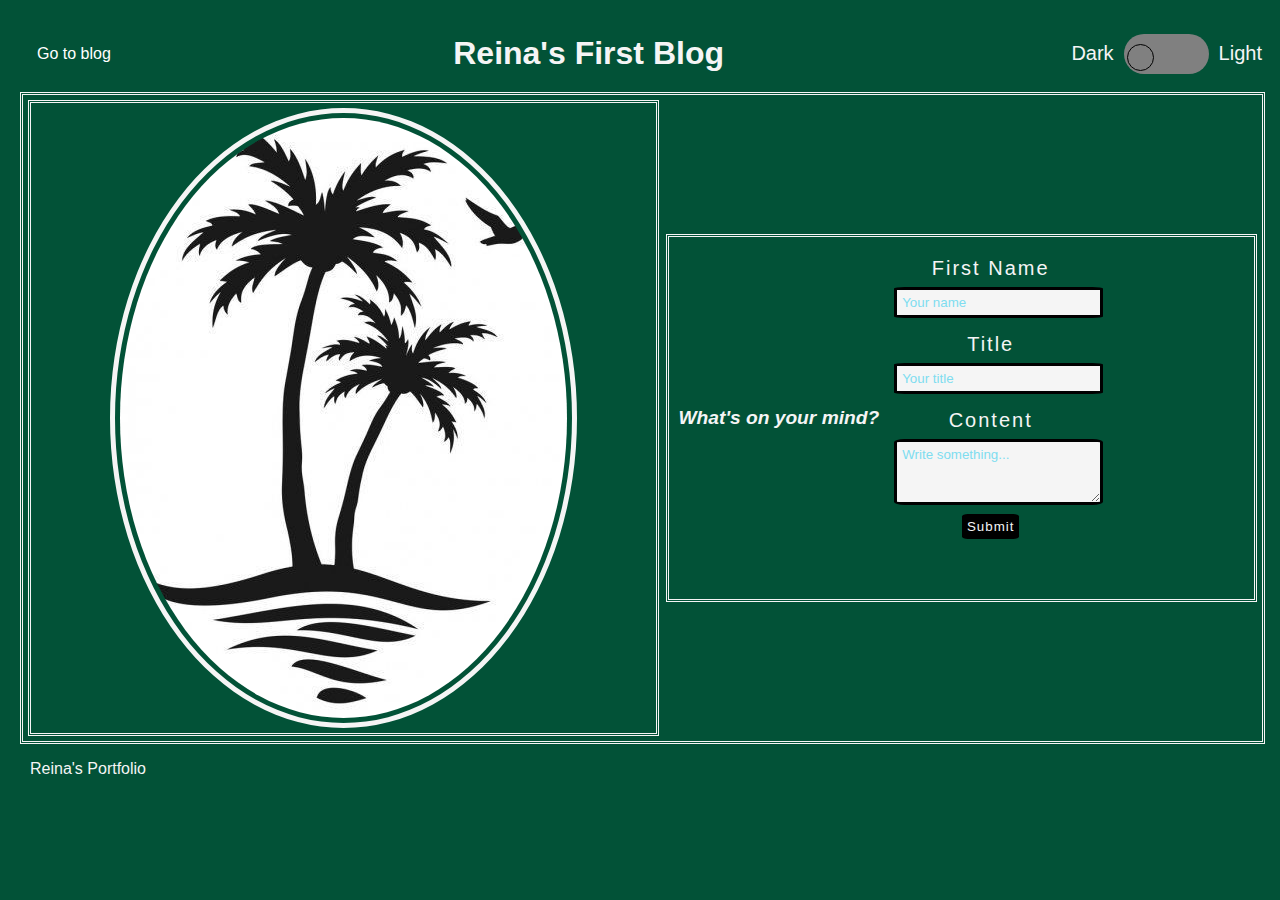
<file: index.html>
<!DOCTYPE html>
<html lang="en">
<head>
    <meta charset="UTF-8">
    <meta name="viewport" content="width=device-width, initial-scale=1.0">
    <title>Reina's First Blog</title>
<!-- Common styles and Dark/Ligh theme -->
 <link rel="stylesheet" href="./assets/css/styles.css">
 <!-- Style the Form -->
  <link rel="stylesheet" href="./assets/css/form.css">
</head>
<body class="dark">
    <!-- theme change -->
    <div>
      <!-- Header -->
      <header>
        <div class="blogs">
            <a href="./blog.html" class="blogLink">Go to blog</a>
          </div>
  
          <h1>Reina's First Blog</h1>
          <!-- Theme switcher -->
          <div class="toggleSwitch row">
            <div class="col">
              <p>Dark</p>
            </div>
            <label class="switch col">
              <input type="checkbox" id="themeSwitcher" />
              <span class="slider round"></span>
            </label>
            <div class="col">
              <p>Light</p>
            </div>
          </div>
        </header>
        <section class="blogForm">
            <!-- logo -->
            <section class="image">
              <img class="icon-img" src="./assets/images/darkpalmtrees.jpg" alt="Image" />
            </section>
            <section class="blogForm sectionCenter">
                <h2>What's on your mind?</h2>
        
                <form class="form" action="./blog.html" method="GET">

           <!-- Name,Title and Content input -->
          
           <div class="formRow">
            <label for="name" class="formLabel">First Name</label>
            <input
              type="text"
              id="name"
              placeholder="Your name"
              class="formInput"
            />
          </div>

        
          <div class="formRow">
            <label for="title" class="formLabel">Title</label>
            <input
              type="text"
              id="title"
              placeholder="Your title"
              class="formInput"
            />
          </div>
        
          <div class="formRow">
            <label for="content" class="formLabel">Content</label>
            <textarea
              id="content"
              placeholder="Write something..."
              class="formTextarea"
            ></textarea>
          </div>
          <button type="submit" class="btn btn-block" id="submit-btn">
            submit
          </button>

          <div id="msg"></div>
          </form>
        </section>
      </section>
    </div>
    <footer>
      <ul class="footerLinks">
        <li>
          <a
            href="https://reina2024.github.io/portfolio/"

            class="footerLink"
            target="_blank"
            >Reina's Portfolio</a
          >
        </li>
    </footer>
<body>
    <script src="./assets/js/logic.js"></script>
    <script src="./assets/js/form.js"></script>
</body>
</html>
</file>
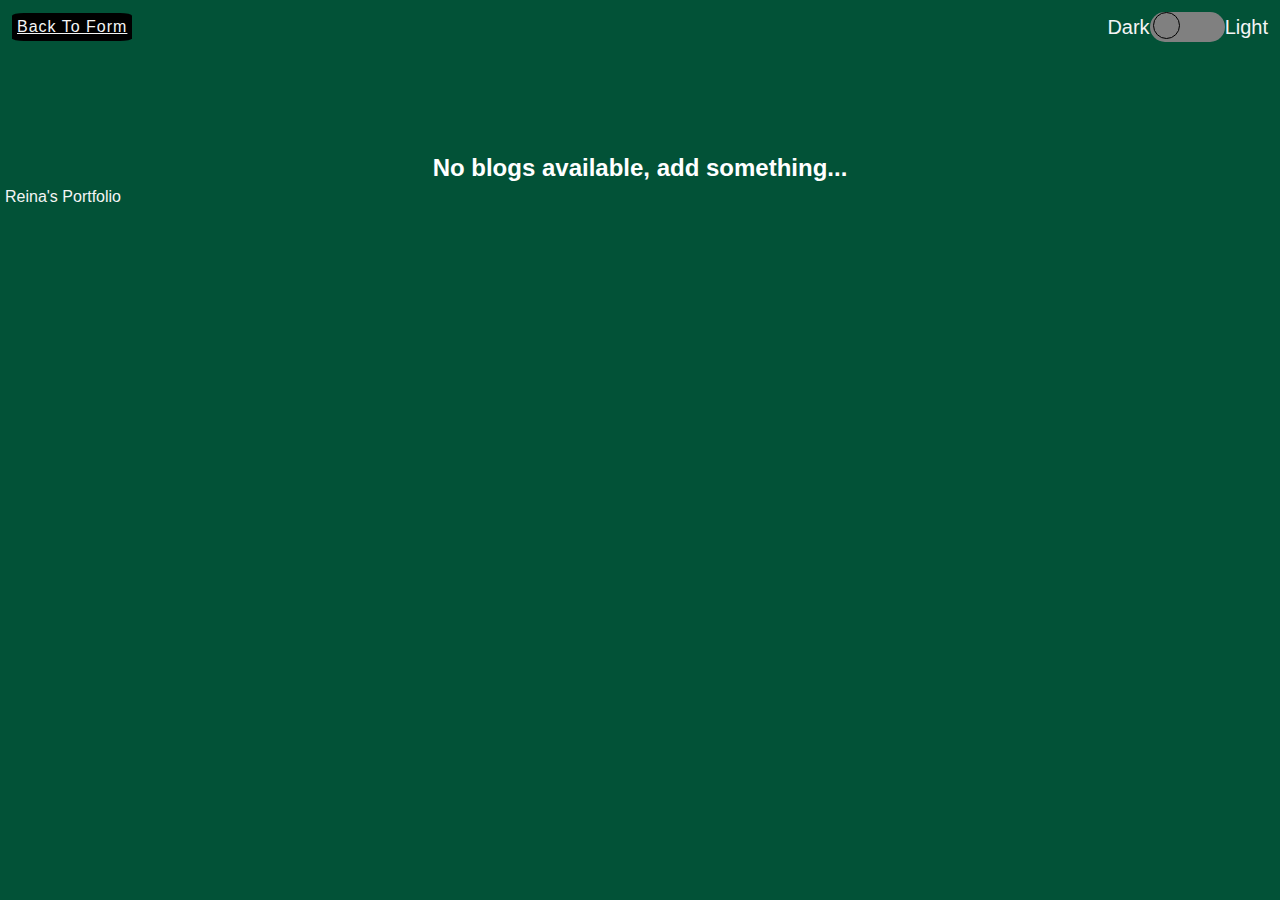
<file: blog.html>
<!DOCTYPE html>
<html lang="en">
<head>
    <meta charset="UTF-8">
    <meta name="viewport" content="width=device-width, initial-scale=1.0">
    <title>Blogs</title>
    <!-- common styles -->
    <link rel="stylesheet" href="./assets/css/styles.css" />
    <!-- blog styles -->
    <link rel="stylesheet" href="./assets/css/blog.css" />
</head>
<body class="dark">
    <div>
      <header>
        <!-- back button -->
        <div class="backLink">
          <a href="./index.html" class="btn">Back to Form</a>
        </div>
        <div class="toggleSwitch row">
          <div class="col">
            <p>Dark</p>
          </div>
          <label class="switch col">
            <input type="checkbox" id="themeSwitcher" />
            <span class="slider round"></span>
          </label>
          <div class="col">
            <p>Light</p>
          </div>
        </div>
      </header>
      <section class="blogsList"></section>
    </div>
    <footer>
     <ul class="footerLinks">
        <li>
          <a
            href="https://reina2024.github.io/portfolio/"

            class="footerLink"
            target="_blank"
            >Reina's Portfolio</a
          >
        </li>
    </footer>

    <script src="./assets/js/logic.js"></script>
    <script src="./assets/js/blog.js"></script>
</body>
</html>
</file>
<file: assets/css/styles.css>
* {
    font-family:Arial, Helvetica, sans-serif;
    /* box-sizing: border-box; */
    margin: 0;
    padding: 5px;
  }
  
  header {
    display: flex;
    justify-content: space-between;
    align-items: center;
    width: 100%;
    padding: 12px;
  }

  .image {
    display: flex;
    justify-content: center;
    align-items: center;
    border: 3px double;
    margin-right: 2px;
    width: 50%;
  }
  /* light and dark styles */
  .dark .image {
    background-color: #025237;

  }
  
  .light .image {
    background-color: #7fddf0;
    background-image: url(../images/Palmtrees.png);
    background-position: center;
    
  }
  
  .icon-img {
    width: fit-content;
    height: fit-content;
    border-radius: 60%;
    object-fit: fill;
    border: 5px;
    border-style: solid;
    padding: 5px;
  }

  
   .blogForm { 
    width: auto;
    margin-left: 5px;
    text-align: center;
    align-items: center;
    display: flex;
    flex: 1;
    height: auto;
    border: 3px double;
   } 
  
  .toggleSwitch {
    display: flex;
    font-size: 20px;
    align-items: center;
  }
  
  /*Switch button */
.switch {
    position: relative;
    display: inline-block;
    width: 75px;
    height: 30px;
  }
  

  .switch input {
    opacity: 0;
    width: 0;
    height: 0;
  }
  
  /* The slider */
  .slider {
    position: absolute;
    cursor: pointer;
    top: 0;
    left: 0;
    right: 0;
    bottom: 0;
    background-color: grey;
    -webkit-transition: 0.5s;
    transition: 0.5s;
  }


  .slider:before {
    position: absolute;
    content: "";
    height: 25px;
    width: 25px;
    left: 3px;
    bottom: 3px;
    background-color: grey;
    -webkit-transition: 0.5s;
    transition: 0.5s;
  }
  
  input:checked + .slider {
    background-color:#e7c920 ;
  }
  
  input:focus + .slider {
    box-shadow: inset 0px 5px 10px (black),
      inset 0px -5px 10px (darkgray);
  }
  
  input:checked + .slider:before {
    -webkit-transform: translateX(30px);
    -ms-transform: translateX(30px);
    transform: translateX(30px);
  }
  
  /* Rounded sliders */
  .slider.round {
    border-radius: 30px;
  }
  
  .slider.round:before {
    border-radius: 50%;
    border: 1px solid black;
  }
  
  /* Dark Mode */
  .dark {
    background-color: #025237;
    color: whitesmoke;
    height: fit-content;
  }
  
  /* Light Mode */
  .light {
    background-color: #7fddf0;
    color: black;
    height: fit-content;
  }
  
  .dark .footerLink {
    color: whitesmoke;
  }
  
  .light .footerLink {
    color: black;
  }
  
  .blogForm h2 {
    font-family: Arial, Helvetica, sans-serif;
    font-size: larger;
    font-style: italic;
    align-self:center;
  }
  
  footer {
    display: flex;
    text-align: center;
    height: 30px;
    padding: 5px;
    align-items: center;
  }
  
  .footerLinks {
    display: flex;
    justify-content: flex-start;
    flex-wrap: wrap;
    gap: 2 px;
    list-style-type: none;
  }
  
  .footerLink {
    text-decoration: none;
  }
  
  .footerLink:hover {
    text-decoration: underline;
  }
  
  footer p {
    margin: 0 auto;
  }
  
  .blogLink {
    text-decoration: none;
  }
  
  .dark .blogLink {
    color: white;
  }
  
  .light .blogLink {
    color: black;
  }
  
  .btn {
    cursor: pointer;
    color: whitesmoke;
    background:black;
    border: transparent;
    border-radius: 10%;
    letter-spacing: 1px;
    padding: 5px;
    transition: 0.3s ease-in-out all;
    text-transform: capitalize;
    display: inline-block;
  }
  
  .blogs a:hover {
    text-decoration: underline;
  }
  
 /* .blogForm {  */
    /* display: flex; */
    /* flex: 1; */
    /* height: auto; */
  /* } */
</file>
<file: assets/css/form.css>
.blogform {
    max-width: 1200px;
    border-radius: 5px;
    padding: 32px 38px;
    margin: 50px auto;
   
  }
  
  .formLabel {
    font-size: 20px;
    display: block;
    margin-bottom: 2px;
    text-transform: capitalize;
    letter-spacing: 2px;
  }
  
  .formInput,
.formTextarea {
  width: 100%;
  padding: 5px;
  border-radius: 5%;
  background: whitesmoke;
  border: 3px solid black;
}

.formTextarea {
  height: 50px;
}


  #msg {
    visibility: hidden;
    margin-top: 20px;
    font-weight: 500;
    height: 20px;
    font-size: 20px;
  }
  
  #msg.success,
  #msg.error {
    visibility: visible;
  }
  
  #msg.success {
    color: #340468;
  }
  
  #msg.error {
    color: red;
  }
  
  ::placeholder {
    font-family: Arial, Helvetica, sans-serif;
    color: #7fddf0;
  }
   /* =Media=*/
 @media screen and (max-width: 768px) { */
    main,
    nav, footer, .links {
      flex-direction: column;
      align-items: center;
    }
  
    .image {
      display: flex;
      clip-path: circle(40%);
      min-height: 350px;
    }
  
    .image h1 {
      display: flex;
      text-align: center;
      left: 12px;
    }
}
</file>
<file: assets/css/blog.css>
* {
    font-family:Arial, Helvetica, sans-serif;
    box-sizing: border-box;
    margin: 0;
    padding: 0;
    }
  
    .blogsList {
        min-height: 100px;
      }
         
      .blogCard {
        border: 5px dotted;
        padding: 25px;
        margin: 5px;
        padding-bottom: 0;
      }
      
      .blogCard h2 {
        border-bottom: 5px dotted;
      }
      
      .blogCard p {
        padding: 25px 0;
      }
      
      .blogCard p:last-child {
        margin-bottom: 0;
        font-style:normal;
      }
</file>
